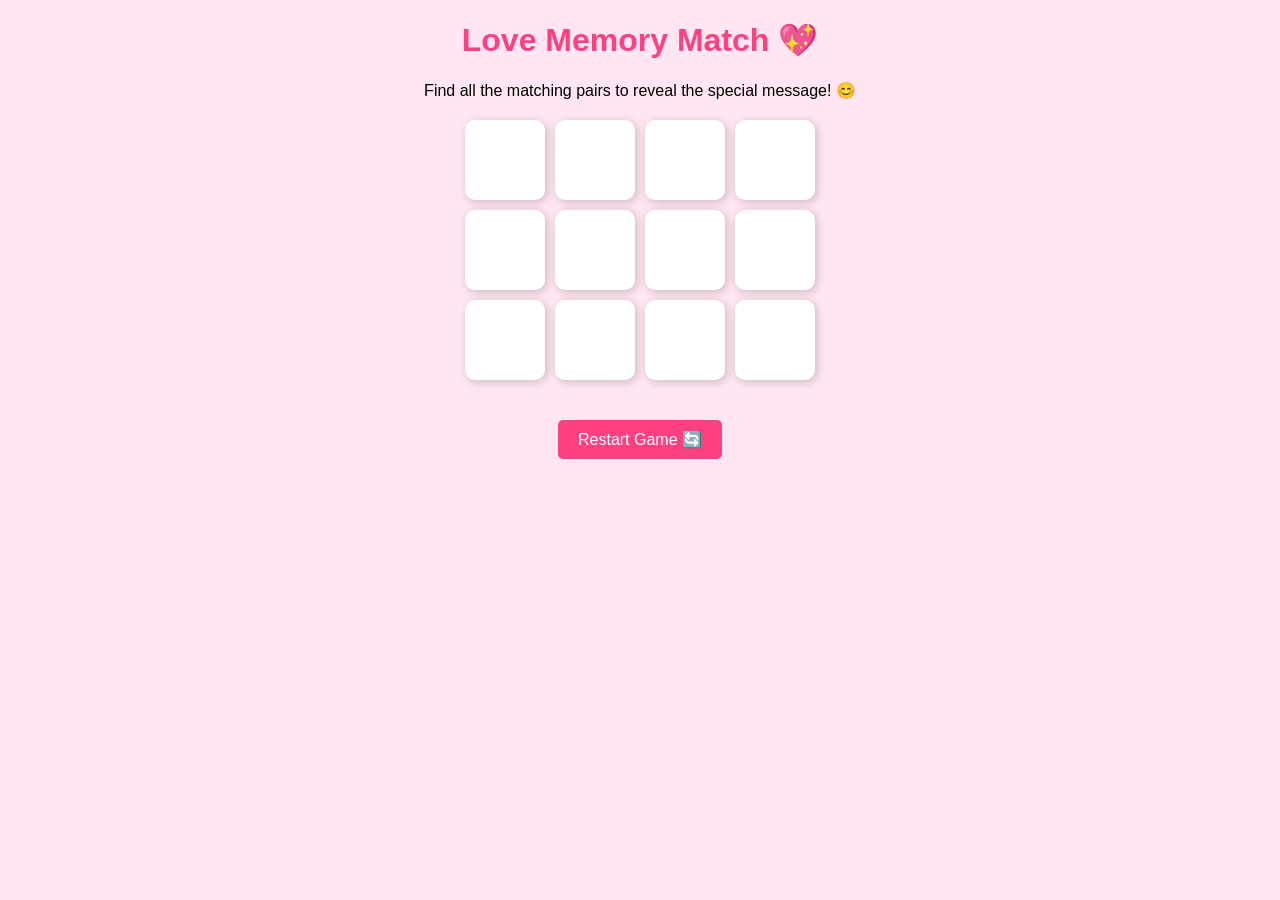
<file: game.html>
<!DOCTYPE html>
<html lang="en">
  <head>
    <meta charset="UTF-8" />
    <meta name="viewport" content="width=device-width, initial-scale=1.0" />
    <title>Love Memory Match 💕</title>
    <link rel="stylesheet" href="styles.css" />
  </head>
  <body>
    <div class="container">
      <h1>Love Memory Match 💖</h1>
      <p>Find all the matching pairs to reveal the special message! 😊</p>
      <div id="game-board"></div>
      <button class="btn" onclick="restartGame()">Restart Game 🔄</button>
    </div>

    <script>
      const cardsArray = [
        "❤️",
        "❤️",
        "💋",
        "💋",
        "💕",
        "💕",
        "😍",
        "😍",
        "💖",
        "💖",
        "🌹",
        "🌹",
      ];

      let shuffledCards = [];
      let flippedCards = [];
      let matchedPairs = 0;

      function shuffle(array) {
        return array.sort(() => Math.random() - 0.5);
      }

      function createBoard() {
        shuffledCards = shuffle([...cardsArray]);
        const board = document.getElementById("game-board");
        board.innerHTML = "";
        shuffledCards.forEach((symbol, index) => {
          const card = document.createElement("div");
          card.classList.add("card");
          card.dataset.index = index;
          card.dataset.symbol = symbol;
          card.innerHTML = "<span class='card-content'>" + symbol + "</span>";
          card.addEventListener("click", flipCard);
          board.appendChild(card);
        });
      }

      function flipCard() {
        if (flippedCards.length < 2 && !this.classList.contains("matched")) {
          this.classList.add("flipped");
          flippedCards.push(this);
          if (flippedCards.length === 2) {
            setTimeout(checkMatch, 800);
          }
        }
      }

      function checkMatch() {
        if (flippedCards[0].dataset.symbol === flippedCards[1].dataset.symbol) {
          flippedCards.forEach((card) => card.classList.add("matched"));
          matchedPairs++;
          if (matchedPairs === cardsArray.length / 2) {
            setTimeout(showWinMessage, 500);
          }
        } else {
          flippedCards.forEach((card) => card.classList.remove("flipped"));
        }
        flippedCards = [];
      }

      function showWinMessage() {
        window.location.href = "love-letter.html"; // Redirect to the love letter page
      }

      function restartGame() {
        matchedPairs = 0;
        flippedCards = [];
        createBoard();
      }

      createBoard();
    </script>
  </body>
</html>
</file>
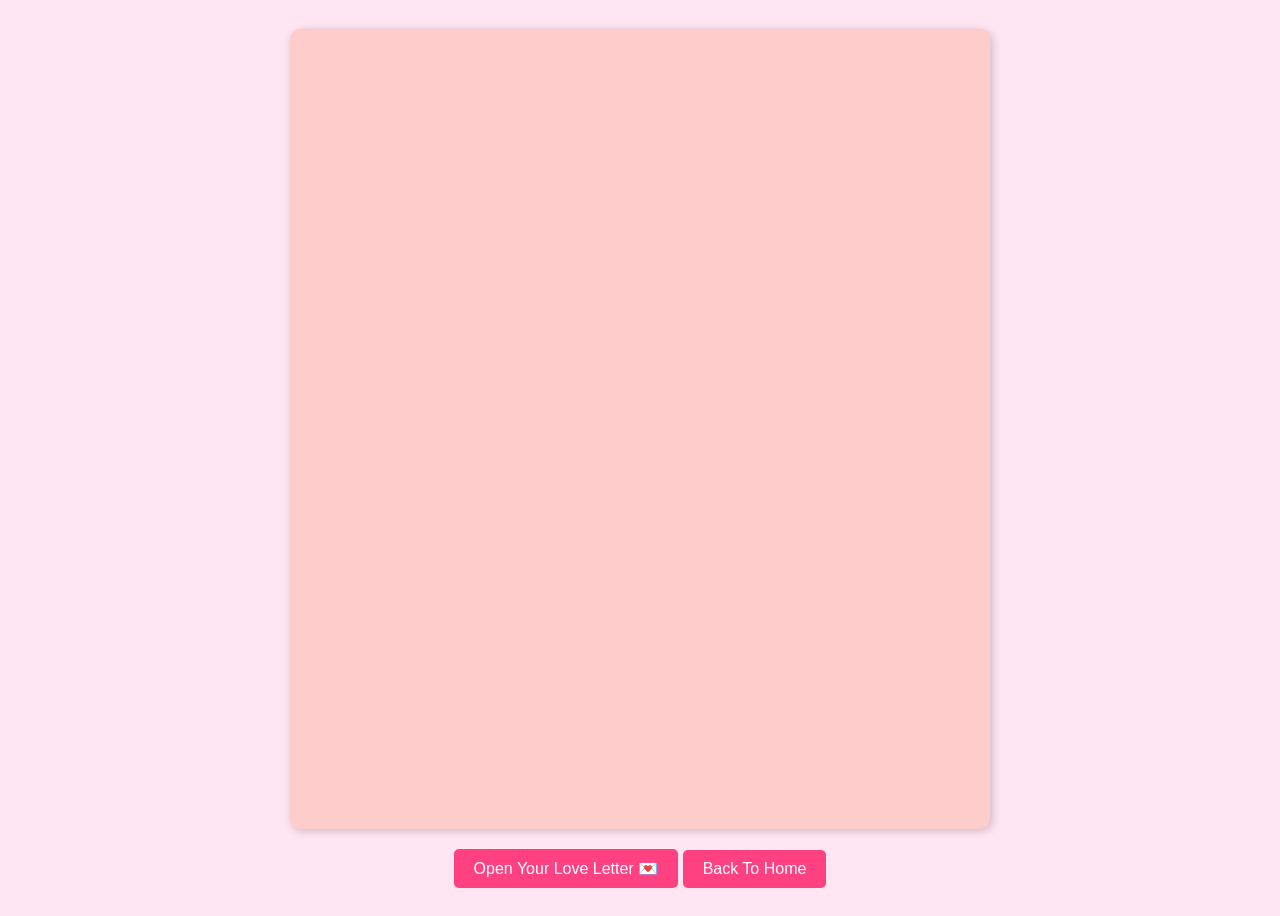
<file: love-letter.html>
<!DOCTYPE html>
<html lang="en">
  <head>
    <meta charset="UTF-8" />
    <meta name="viewport" content="width=device-width, initial-scale=1.0" />
    <title>For My Love 💖</title>
    <link rel="stylesheet" href="styles.css" />
  </head>
  <body>
    <div class="letter-container">
      <div class="envelope">
        <div class="letter">
          <h1>Dear Armel</h1>
          <p>
            I’ve been thinking a lot about everything, and I want to start by saying I’m sorry. I know I’ve never been the boyfriend you truly deserve, and I haven’t always tried as hard as I should have. Looking back, I can see how I fell short. At the time, it felt like I was doing my best, but I now realize I could have done so much more for you.
          </p>
          <p>
            You mean more to me than anything in this world. You’ve been my strength, my support, and the reason I’ve made it through some of my darkest moments. When things seemed impossible, when I felt like I couldn’t go on anymore, you were there. You pulled me out of the deep moments of sadness, made me feel cared for when I felt completely alone, and helped me see light when everything felt dark. Your smile has gotten me through so many tough days, and for that, I will always be grateful.
          </p>
          <p>
            I’ve been through so much in my past—pain that sometimes felt like it would swallow me whole. From being in and out of hospitals as a child, feeling lost and misunderstood, to the moments when I didn’t think I could make it through another day. And yet, through all of that, I met you. You became the one thing that made me believe in something better, in something real. Your love, your kindness, and the way you’re always there for me—it has helped me heal in ways I never thought possible.
          </p>
          <p>
            I’m truly sorry for the things I’ve said and done in the past. I know my promises may feel empty right now, given how many I’ve broken. But I want you to know that I’m trying harder than I ever have before. I’m committed to doing better, not just for me, but for us, because I love you more than I can express. I want to be the partner you deserve—the person who supports you the way you support me.
          </p>
          <p>
            Thank you for being the light in my life. For giving me love when I felt like I didn’t deserve it. For standing by me even when I didn’t know how to be the best for you. You are priceless to me, more than I could ever show or say. I am so lucky to have you.
          </p>
          <p><strong>I love you, more than anything. Tilen</strong></p>
        </div>
      </div>
      <div>
        <button class="btn" onclick="openLetter()">
          Open Your Love Letter 💌
        </button>
        <a href="index.html">
          <button class="btn">Back To Home</button>
        </a>
      </div>
    </div>

    <script>
      function openLetter() {
        document.querySelector(".letter").classList.add("open");
      }
    </script>
  </body>
</html>
</file>
<file: styles.css>
body {
  font-family: Arial, sans-serif;
  text-align: center;
  background-color: #ffe6f2;
}
.lightbox {
    position: fixed;
    top: 0;
    left: 0;
    width: 100%;
    height: 100%;
    background: rgba(0, 0, 0, 0.8);
    display: none;
    align-items: center;
    justify-content: center;
}

.lightbox img {
    max-width: 90%;
    max-height: 90%;
    border-radius: 10px;
}
.container {
  margin: 20px auto;
  width: 80%;
  max-width: 500px;
}
.gallery {
    display: flex;
    justify-content: center;
    gap: 10px;
    margin: 20px 0;
}

.gallery img {
    width: 200px;
    height: 400px;
    object-fit: cover;
    border-radius: 10px;
    box-shadow: 2px 2px 10px rgba(0, 0, 0, 0.2);
    transition: transform 0.3s ease;
    margin: 10px;
}

.gallery img:hover {
    transform: scale(1.1);
}
h1 {
  color: #ff4081;
}

#game-board {
  display: grid;
  grid-template-columns: repeat(4, 80px);
  gap: 10px;
  justify-content: center;
  margin: 20px auto;
}

.card {
  width: 80px;
  height: 80px;
  background-color: white;
  border-radius: 10px;
  display: flex;
  align-items: center;
  justify-content: center;
  font-size: 30px;
  cursor: pointer;
  box-shadow: 2px 2px 10px rgba(0, 0, 0, 0.2);
  transition: transform 0.3s;
}

.card-content {
  display: none;
}

.card.flipped .card-content {
  display: block;
}

.card.flipped {
  background-color: #ff80ab;
}

.card.matched {
  background-color: #ff4081;
  color: white;
}

.btn {
  margin-top: 20px;
  padding: 10px 20px;
  font-size: 16px;
  background-color: #ff4081;
  color: white;
  border: none;
  border-radius: 5px;
  cursor: pointer;
}

.btn:hover {
  background-color: #e91e63;
}
.letter-container {
  display: flex;
  flex-direction: column;
  align-items: center;
  justify-content: center;
  height: 100vh;
}

.envelope {
  width: 700px;
  height: 800px;
  background: #ffcccc;
  border-radius: 10px;
  position: relative;
  overflow: hidden;
  box-shadow: 2px 2px 10px rgba(0, 0, 0, 0.2);
  display: flex;
  justify-content: center;
}

.letter {
  position: absolute;
  top: 100%;
  width: 100%;
  height: 100%;
  background: white;
  padding: 20px;
  text-align: center;
  transition: top 1s ease-in-out;
  font-family: "Courier New", monospace;
  font-size: 16px;
}

.letter p {
  margin: 10px 0;
}

.letter.open {
  top: 0; /* Letter slides up when opened */
}

.btn {
  margin-top: 20px;
  padding: 10px 20px;
  font-size: 16px;
  background-color: #ff4081;
  color: white;
  border: none;
  border-radius: 5px;
  cursor: pointer;
}

.btn:hover {
  background-color: #e91e63;
}
</file>
